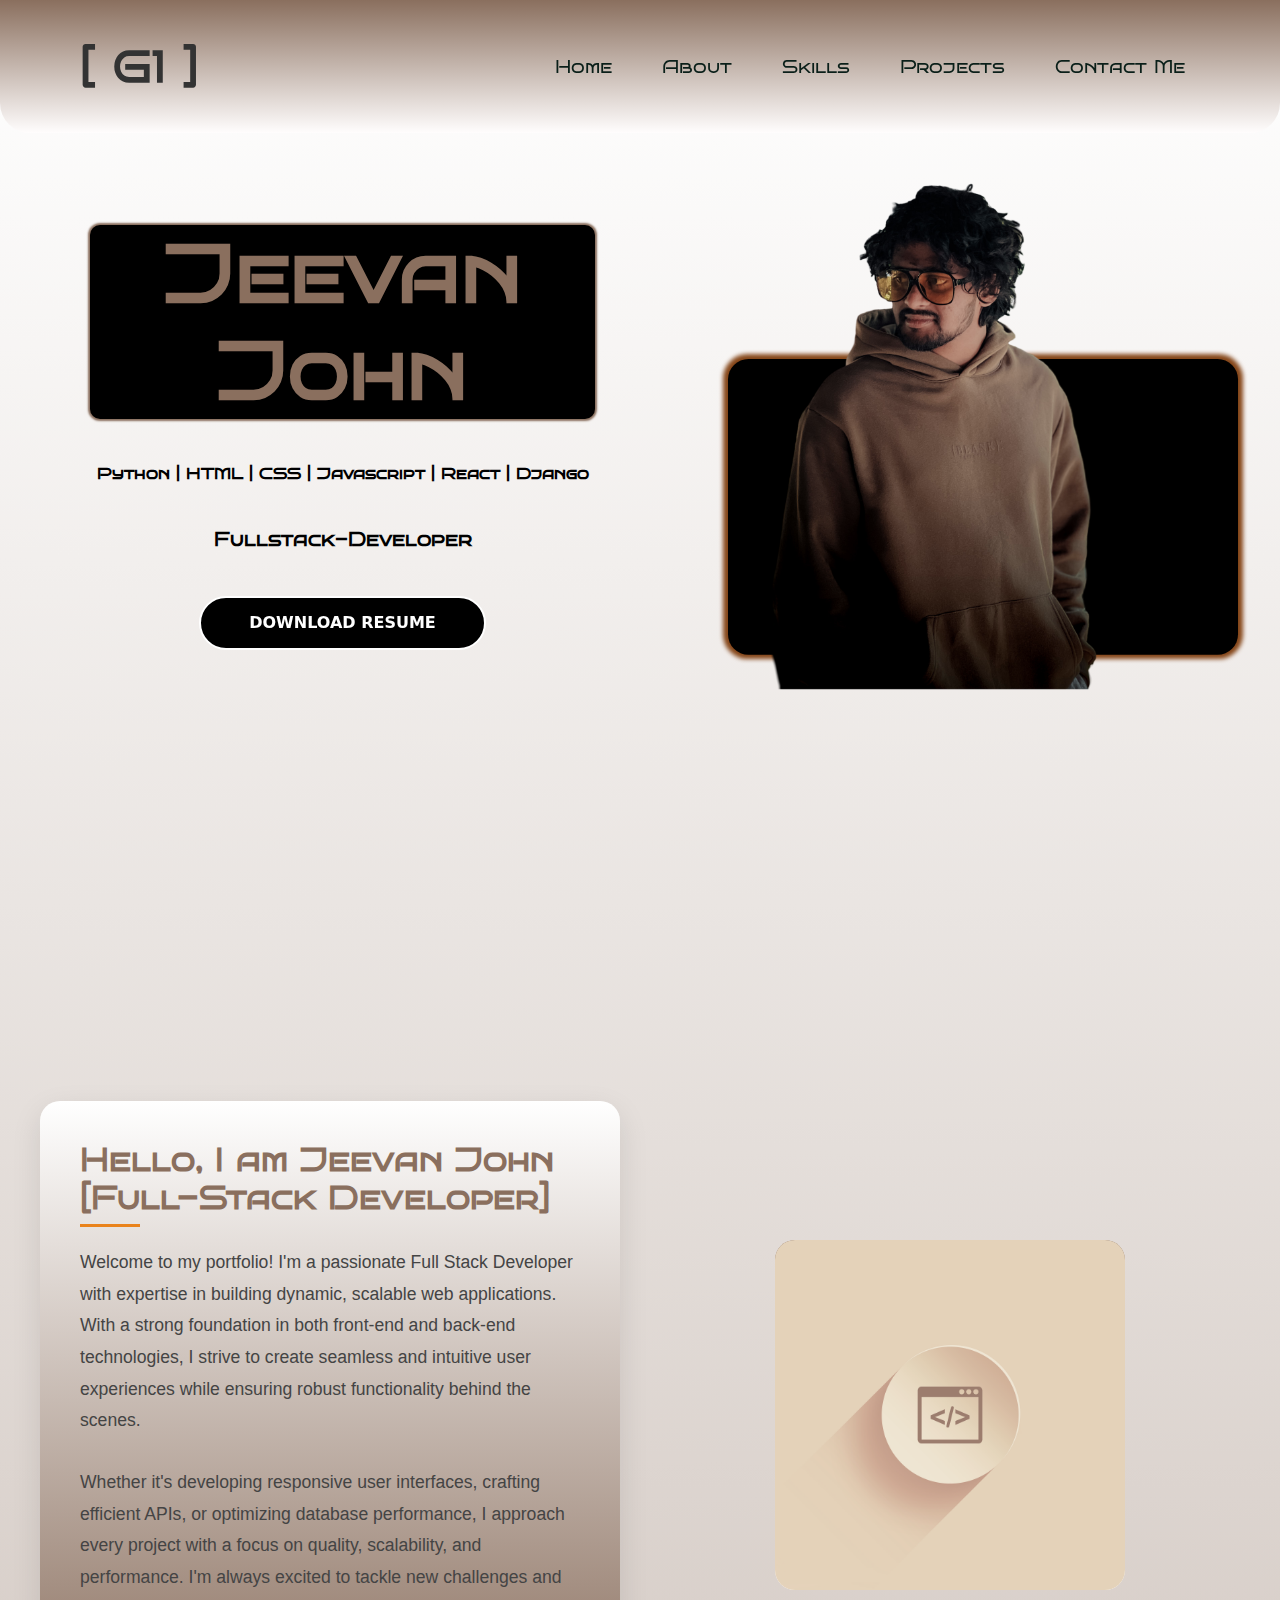
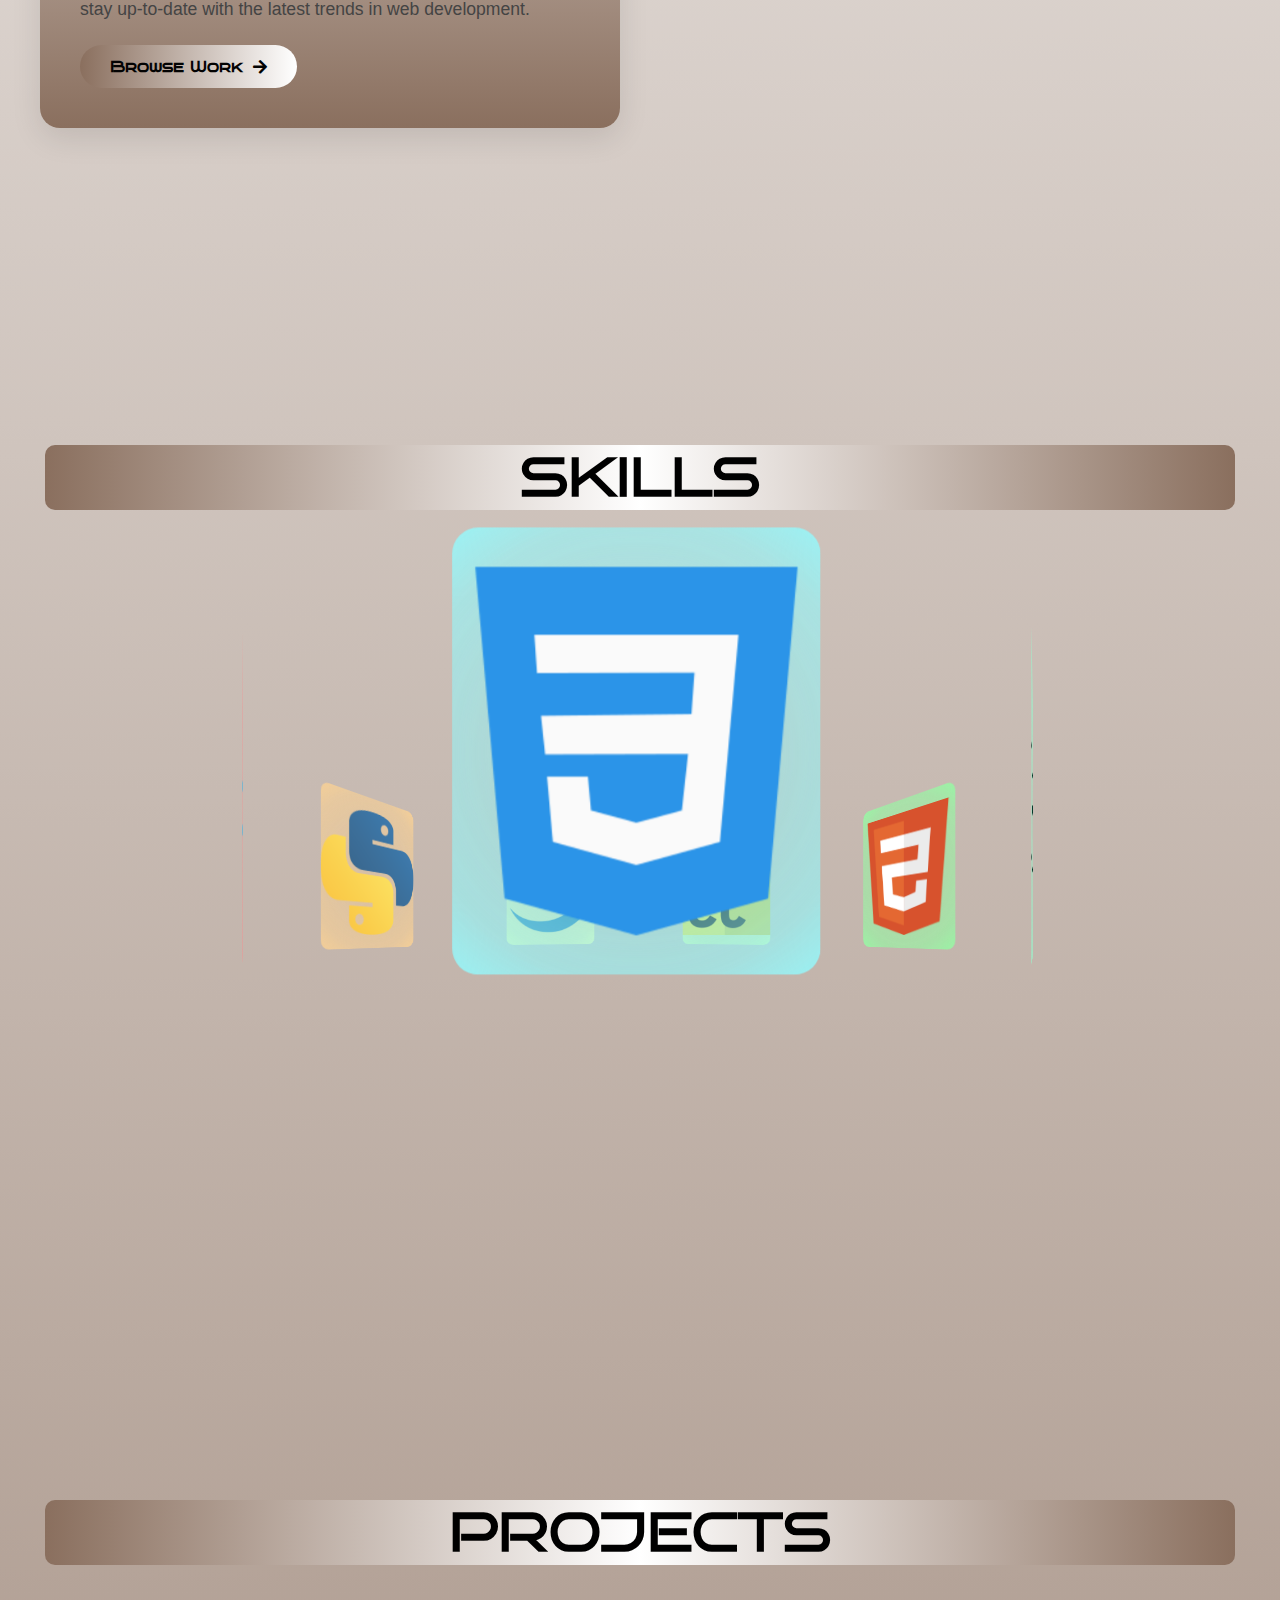
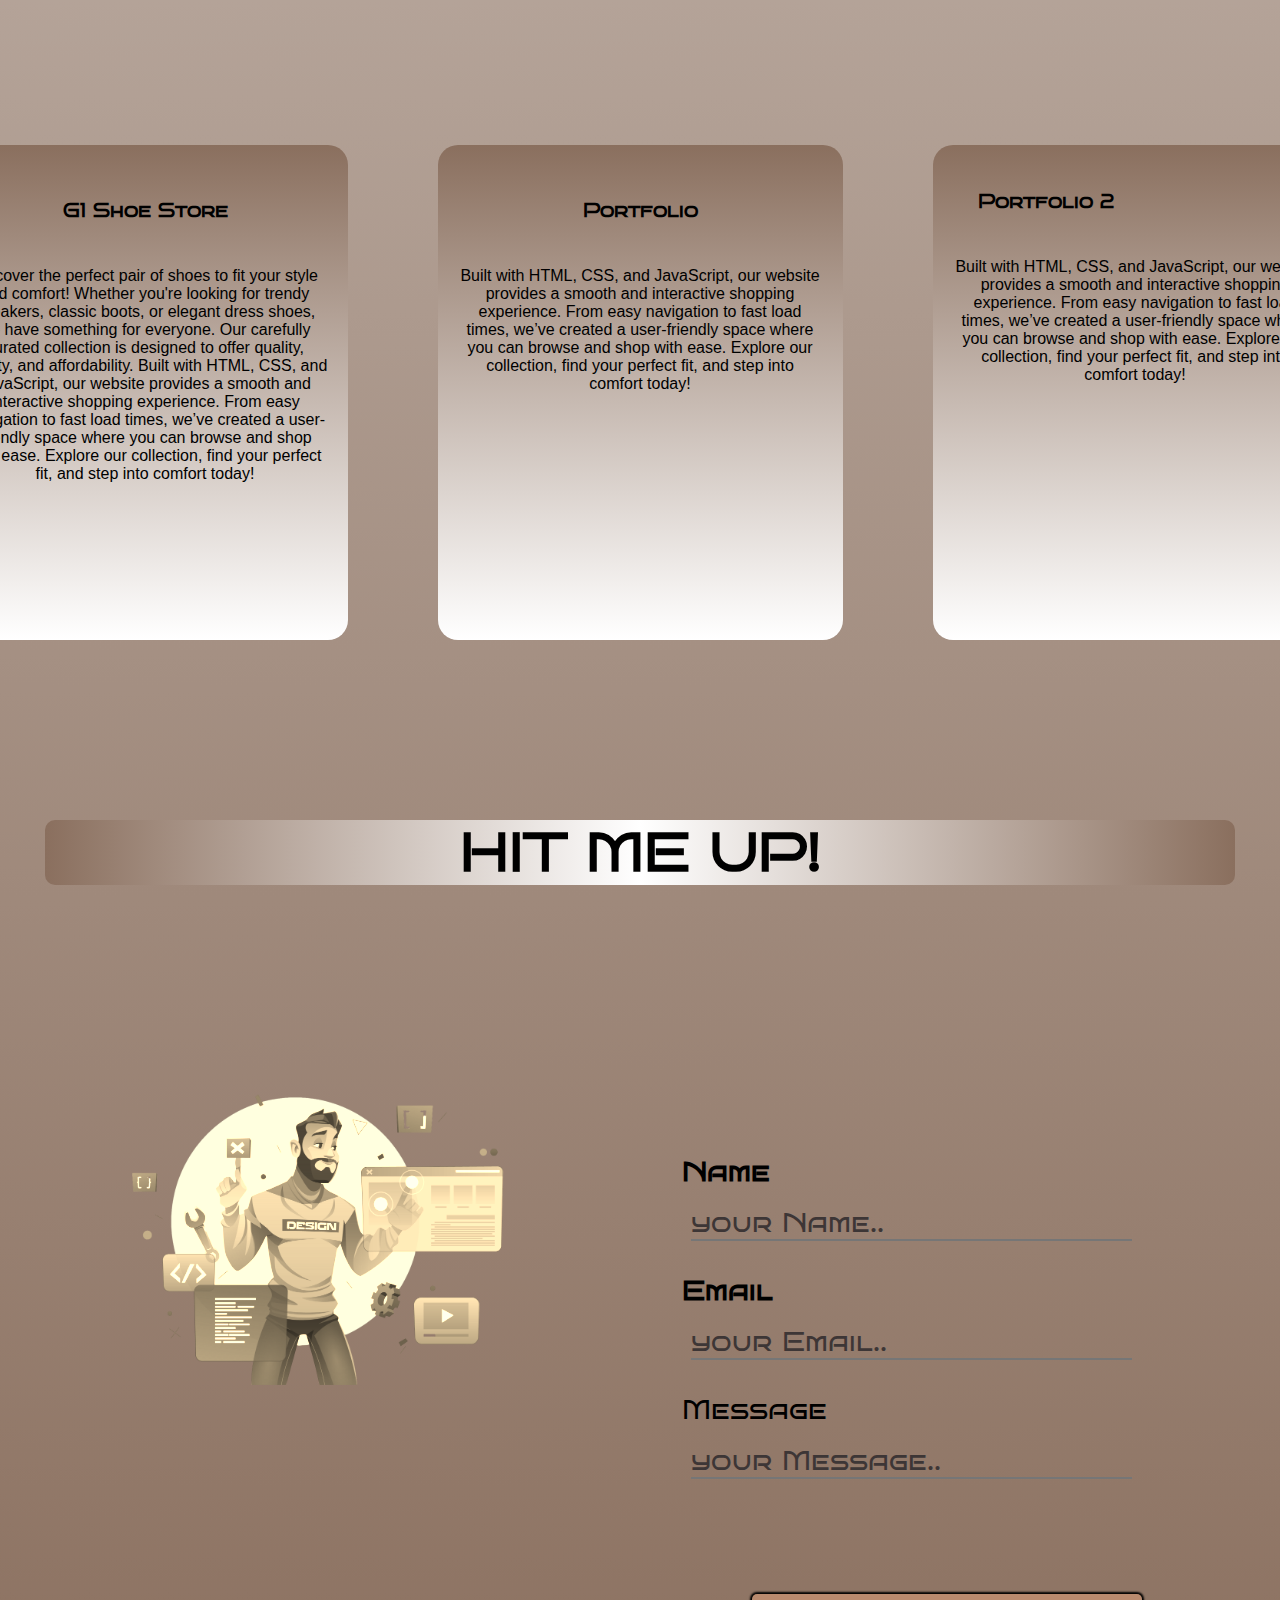
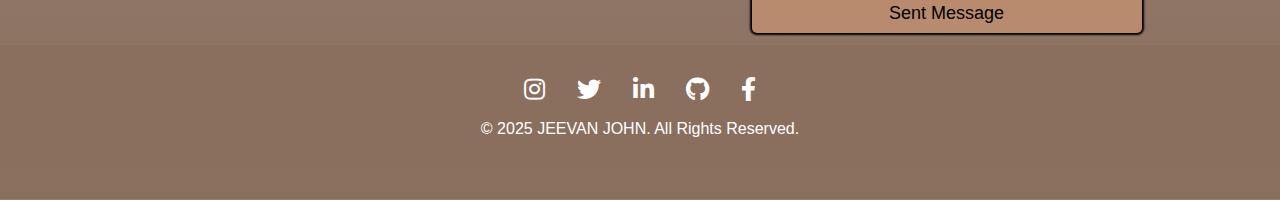
<file: index.html>
<!DOCTYPE html>
<html lang="en">

<head>
    <meta charset="UTF-8">
    <meta name="viewport" content="width=device-width, initial-scale=1.0">
    <title>Portfolio Navbar</title>
    <link rel="preconnect" href="https://fonts.googleapis.com">
    <link rel="preconnect" href="https://fonts.gstatic.com" crossorigin>
    <link href="https://fonts.googleapis.com/css2?family=Bruno+Ace+SC&family=Noto+Sans+Newa&display=swap"
        rel="stylesheet">
    <link rel="stylesheet" href="port.css">
    <link rel="stylesheet" href="https://cdnjs.cloudflare.com/ajax/libs/font-awesome/6.4.0/css/all.min.css">

</head>

<body>
    <div class="main1" >
        <nav>
            <div class="navbar">
                <div class="logo">[ G1 ]</div>

                <ul class="nav-links">
                    <ul><a href="#home">Home</a></ul>
                    <ul><a href="#about">About</a></ul>
                    <ul><a href="#skills">Skills</a></ul>
                    <ul><a href="#projects">Projects</a></ul>
                    <ul><a href="#contact">Contact Me</a></ul>
                </ul>

                <div class="mobile-menu-btn">
                    <span></span>
                    <span></span>
                    <span></span>
                </div>
            </div>
        </nav>
    </div>
    <!--my intro-->
    <div class="home" id="home">
        <div class="details" style="text-align: center;margin-top: 20vh;">
            <h1
                style="box-shadow: 0 0 2px 2px #8A6F5E; border-radius: 10px;font-size: 9vh; box-decoration-break: slice; background-color: black;color: #8A6F5E;">
                Jeevan John</h1>
            <h4>Python | HTML | CSS | Javascript | React | Django</h4>
            <h3>Fullstack-Developer</h3>
            <button class="btn-17" style="z-index: 0;">
                <a href="JEEVAN JOHN.pdf"><span class="text-container">
                    <span class="text">DOWNLOAD RESUME</span>
                </span>
            </a>
            </button>

        </div>

        <div class="elements" style="display: flex;justify-content: center; position: sticky;">
            <img src="/IMG_3992.png" alt="" style="position: relative;z-index: 1; margin-top:-30px; ">

            <div class="box"></div>

        </div>
    </div>

    <section class="about-section" id="about">
        <div class="about-container">
            <div class="about-content">
                <h2>Hello, I am Jeevan John [Full-Stack Developer]</h2>
                <p class="about-text">Welcome to my portfolio! I'm a passionate Full Stack Developer with expertise in building dynamic, scalable web applications. With a strong foundation in both front-end and back-end technologies, I strive to create seamless and intuitive user experiences while ensuring robust functionality behind the scenes.</p>
                <p class="about-text">Whether it's developing responsive user interfaces, crafting efficient APIs, or optimizing database performance, I approach every project with a focus on quality, scalability, and performance. I'm always excited to tackle new challenges and stay up-to-date with the latest trends in web development.</p>
                <a href="#projects" class="cta-button">
                    Browse Work
                    <i class="fas fa-arrow-right" style="margin-left: 10px;"></i>
                </a>
            </div>
            <div class="profile-card">
                <div class="profile-card-inner" style="display: flex; justify-content: center;">
                    <img src="Untitled design.png" alt="img">
                </div>
            </div>
        </div>
    </section>
    
    <!-- Include Font Awesome for the arrow icon -->
    <link rel="stylesheet" href="https://cdnjs.cloudflare.com/ajax/libs/font-awesome/5.15.4/css/all.min.css">


    <div id="skills">
        <h1 style="text-align:center; margin-top: 20vh; font-size: 6vh;">SKILLS</h1>
        <div class="skills">
            <div class="wrapper">
                <div class="inner" style="--quantity: 7;">

                    <div class="card" style="--index: 0;--color-card: 142, 249, 252;">
                        <img class="img" src="skills/css.png" alt="Image 1" title="CSS">

                    </div>
                    <div class="card" style="--index: 1;--color-card: 142, 252, 204;">
                        <img class="img" src="skills/django.png" alt="Image 2" title="Django">

                    </div>
                    <div class="card" style="--index: 2;--color-card: 142, 252, 157; ">
                        <img class="img" src="skills/html.png" alt="Image 3" title="HTML">
                    </div>
                    <div class="card" style="--index: 3;--color-card: 215, 252, 142; ">
                        <img class="img" src="skills/javascript.png" alt="Image 4" title="JavaScript">
                    </div>
                    <div class="card" style="--index: 4;--color-card: 252, 252, 142; ">
                        <img class="img" src="skills/jquery.png" alt="Image 5" title="Jquery">
                    </div>
                    <div class="card" style="--index: 5;--color-card: 252, 208, 142; ">
                        <img class="img" src="skills/python.png" alt="Image 6" title="Python">
                    </div>
                    <div class="card" style="--index: 6;--color-card: 252, 142, 142;">
                        <img class="img" src="skills/react.png" alt="Image 7" title="React">
                    </div>

                </div>
           
            </div>

        </div>
    </div>

    <section>
        <div id="projects" class="projects">
            <h1>PROJECTS</h1>
            <div class="main">
                <div class="innerdiv">
                    <div class="pro1">
                        <h3>G1 Shoe Store</h3>
                        <p
                            style="font-family: Verdana, Geneva, Tahoma, sans-serif; text-align: center;padding-left: 20px;padding-right: 20px;">
                            Discover the perfect pair of shoes to fit your style and comfort! Whether you're looking for
                            trendy sneakers, classic boots, or elegant dress shoes, we have something for everyone. Our
                            carefully curated collection is designed to offer quality, variety, and affordability.

                            Built with HTML, CSS, and JavaScript, our website provides a smooth and interactive shopping
                            experience. From easy navigation to fast load times, we’ve created a user-friendly space
                            where you can browse and shop with ease.

                            Explore our collection, find your perfect fit, and step into comfort today!</p>

                    </div>

                    <div class="pro2">
                        <h3>Portfolio</h3>
                        <p
                            style="font-family: Verdana, Geneva, Tahoma, sans-serif; text-align: center;padding-left: 20px;padding-right: 20px;">
                            Built with HTML, CSS, and JavaScript, our website provides a smooth and interactive shopping
                            experience. From easy navigation to fast load times, we’ve created a user-friendly space
                            where you can browse and shop with ease.

                            Explore our collection, find your perfect fit, and step into comfort today!</p>

                    </div>

                    <div class="pro3">
                        <h3>Portfolio 2</h3>
                        <p
                            style="font-family: Verdana, Geneva, Tahoma, sans-serif; text-align: center;padding-left: 20px;padding-right: 20px;">
                            Built with HTML, CSS, and JavaScript, our website provides a smooth and interactive shopping
                            experience. From easy navigation to fast load times, we’ve created a user-friendly space
                            where you can browse and shop with ease.

                            Explore our collection, find your perfect fit, and step into comfort today!</p>
                    </div>
                </div>
            </div>
        </div>
    </section>
    <section class="contact" id="contact">
        <h1>HIT ME UP!</h1>
        <div class="maincard">
            <div class="el1">
                <div class="img" style="display: flex; justify-content: center;"> <img src="19362653.png" alt="" style="filter:sepia(100%); height: 320px; width: auto;"
                        class="imglast"></div>
            </div>

            <div class="concard" style="display: flex; justify-content: center;">
                <div class="card1">
                    <div class="input">
                        <form style="padding-left: 4%; padding-right: 20%;">
                            <tr>
                                <b><td id="label">Name</td></b>
                                <td><input type="text" placeholder="your Name.." style="padding-right: 3vh;"></td>
                            </tr>
                            <br><br>
                            <tr>
                                <b><td id="label">Email</td></b>
                                <td><input type="email" placeholder="your Email.." style="padding-right: 3vh;"></td>
                            </tr>
                            <br><br>
                            <tr>
                                <b></b><td id="label">Message</td></b>
                                <td><input type="text" placeholder="your Message.." style="padding-right: 3vh;"></td>
                            </tr> 
                            <br>
                            <div>
                            <span id="button" style="display: flex; justify-content:center; ">Sent Message</span>
                            </div> 
                        </form>
                    </div>
                </div>
            </div>
        </div>
        </div>
    </section>

    <footer>
        <div class="social-container">
            <a href="https://www.instagram.com/yourusername" class="social-link" target="_blank"
                rel="noopener noreferrer">
                <i class="fab fa-instagram"></i>
            </a>
            <a href="https://twitter.com/yourusername" class="social-link" target="_blank" rel="noopener noreferrer">
                <i class="fa-brands fa-twitter"></i>
            </a>
            <a href="https://www.linkedin.com/in/yourusername" class="social-link" target="_blank"
                rel="noopener noreferrer">
                <i class="fab fa-linkedin-in"></i>
            </a>
            <a href="https://github.com/yourusername" class="social-link" target="_blank" rel="noopener noreferrer">
                <i class="fab fa-github"></i>
            </a>
            <a href="https://www.facebook.com/yourusername" class="social-link" target="_blank"
                rel="noopener noreferrer">
                <i class="fab fa-facebook-f"></i>
            </a>
        </div>

        <!-- Copyright Notice -->
        <div class="copyright" style="font-family: Verdana, Geneva, Tahoma, sans-serif;">
            <p>&copy; 2025 JEEVAN JOHN. All Rights Reserved.</p>
        </div>
    </footer>





    <script>
        const mobileMenuBtn = document.querySelector('.mobile-menu-btn');
        const navLinks = document.querySelector('.nav-links');

        mobileMenuBtn.addEventListener('click', () => {
            navLinks.classList.toggle('active');
            mobileMenuBtn.classList.toggle('active');
        });

        // Close menu when clicking on a link
        document.querySelectorAll('.nav-links a').forEach(link => {
            link.addEventListener('click', () => {
                navLinks.classList.remove('active');
                mobileMenuBtn.classList.remove('active');
            });
        });
    </script>


</body>

</html>
</file>
<file: port.css>
* {
    margin: 0;
    padding: 0;
    box-sizing: border-box;
    text-decoration: none;
    scroll-behavior: smooth;
    
}
body{
    background: linear-gradient(white,#8A6F5E);
    padding-bottom: 30px;
}

nav {
    background: linear-gradient(#8A6F5E, rgb(255, 253, 253) );
    padding: 40px 80px;
    box-shadow: 0 5px 15px rgba(0, 0, 0, 0.0);
    border-bottom-right-radius: 30px;
    border-bottom-left-radius: 30px;
    
   
    

}

.navbar {
    display:flex;
    justify-content: space-between;
    align-items: center;
    
    
    
}

.logo {
    font-size: 44px;
    font-weight: 700;
    color: #333;
    font-family: "Bruno Ace SC",serif;
}

.nav-links {
    display: flex;
    gap: 30px;
    font-family: "Bruno Ace SC",serif;
    
}

.nav-links a {
    color: #333;
    font-size: 18px;
    transition: 0.3s;
    padding: 5px;
    border-radius: 5px;
    color: rgb(10, 31, 25);
    margin-right: 10px;
   
}


.nav-links a:hover {
    color: #4f5760;
    box-shadow: 0px 0px 2px 2px;
}

.mobile-menu-btn {
    display: none;
    cursor: pointer;
    z-index: 4;
}

.mobile-menu-btn span {
    display: block;
    width: 25px;
    height: 3px;
    margin: 5px;
    background: #454343;
    transition: 0.3s;
}

@media (max-width: 768px) {
    nav {
        padding: 20px 30px;
    }

    .nav-links {
        position: fixed;
        top: 90px;
        right: -100%;
        width: 100%;
        height: calc(100vh - 10px);
        background: linear-gradient(to right,#8A6F5E,#fff,#8A6F5E);
        flex-direction: column;
        align-items: center;
        padding: 20px 0;
        transition: 0.3s;
        z-index: 4;
        scroll-behavior: smooth;
    }

    .nav-links.active {
        right: 0;
    }

    .mobile-menu-btn {
        display: block;
    }

    .mobile-menu-btn.active span:nth-child(1) {
        transform: rotate(45deg) translate(5px, 5px);
    }

    .mobile-menu-btn.active span:nth-child(2) {
        opacity: 0;
    }

    .mobile-menu-btn.active span:nth-child(3) {
        transform: rotate(-45deg) translate(7px, -6px);
    }
    .home{
        flex-direction: column;
    }
    
}
.home{
    display: flex;
    padding-bottom: 30vh;
    

}
.details{
    flex: 1;

}
.elements{
    flex: 1;
    margin-top: 2%;
}
.elements,img{
    width: 50vh;
    height: auto;
    transition: 0.2s ease-out;
    object-fit: contain;
    filter: drop-shadow(1px 1px 20px 20px gray);
    filter: grayscale(10%);
}
.elements,img:hover{
    scale: 1.02;
    
    
}
.details,h1,h3{
    font-family: "Bruno Ace SC",serif;
    margin: 5vh;
}
@media (max-width: 768px){
    .home{
        flex-direction: column;
        align-items: center;
        
    }
    
    .elements .box{
        margin-left: 20px;
        margin-right: 20px;
    }
    .head{
        font-size: large;
        text-align: start;

    }
    .cont{
        text-align:start;
        margin: 0;
        padding: 0;
    }
    .innerdiv{
        flex-direction: column;
    }
    .pro1{
        padding-bottom: 2vh;
    }
    .pro2{
        padding-bottom: 2vh;
    }
    .pro3{
        padding-bottom: 2vh;

    }
    .pro3 h3{
        text-align: center;
    }
    .elements .box{
        width: 50vh;
        height: 35vh;
        
    }
    .maincard{
        flex-direction: column;
    }  
    .concard{
        margin-left: 40px;
        margin-right: 40px;
    } 

    
    
}

.btn-17,
.btn-17 *,
.btn-17 :after,
.btn-17 :before,
.btn-17:after,
.btn-17:before {
border: 0px solid;
box-sizing: border-box;
}

.btn-17 {
-webkit-tap-highlight-color: transparent;
background-color: #000;
background-image: none;
color: hsl(0, 0%, 100%);
cursor: pointer;
font-family: ui-sans-serif, system-ui, -apple-system, BlinkMacSystemFont,
    Segoe UI, Roboto, Helvetica Neue, Arial, Noto Sans, sans-serif,
    Apple Color Emoji, Segoe UI Emoji, Segoe UI Symbol, Noto Color Emoji;
font-size: 100%;
font-weight: 900;
line-height: 1.5;
margin: 0;
padding: 0;
text-transform: uppercase;
}

.btn-17:disabled {
cursor: default;
}

.btn-17:-moz-focusring {
outline: auto;
}

.btn-17 svg {
display: block;

}

.btn-17 [hidden] {
display: none;
}

.btn-17 {
border-radius: 99rem;
border-width: 2px;
padding: 0.8rem 3rem;
z-index: -1;
}

.btn-17,
.btn-17 .text-container {
overflow: hidden;
position: relative;
}

.btn-17 .text-container {
display: block;
mix-blend-mode: difference;
}

.btn-17 .text {
display: block;
position: relative;
}

.btn-17:hover .text {
-webkit-animation: move-up-alternate 0.3s forwards;
animation: move-up-alternate 0.3s forwards;
}

@-webkit-keyframes move-up-alternate {
0% {
    transform: translateY(0);
}

50% {
    transform: translateY(80%);
}

51% {
    transform: translateY(-80%);
}

to {
    transform: translateY(0);
}
}

@keyframes move-up-alternate {
0% {
    transform: translateY(0);
}

50% {
    transform: translateY(80%);
}

51% {
    transform: translateY(-80%);
}

to {
    transform: translateY(0);
}
}

.btn-17:after,
.btn-17:before {
--skew: 0.2;
background: #fff;
content: "";
display: block;
height: 102%;
left: calc(-50% - 50% * var(--skew));
pointer-events:none;
position: absolute;
top: -104%;
transform: skew(calc(150deg * var(--skew))) translateY(var(--progress, 0));
transition: transform 0.2s ease;
width: 100%;
}

.btn-17:after {
--progress: 0%;
left: calc(50% + 50% * var(--skew));
top: 102%;
z-index: -1;
}

.btn-17:hover:before {
--progress: 100%;
}

.btn-17:hover:after {
--progress: -102%;
}

.box{
    width: 500px;
    height: 290px;
    border-radius: 20px;
    background-color: rgb(0, 0, 0);
    position: absolute;
    z-index: 0;
    top: 37vh;
    box-shadow: 0 0 4px 4px saddlebrown;
}

.wrapper {
    width: 100%;
    height: 100vh;
    position: relative;
    display: flex;
    align-items:center;
    justify-content:center;
    perspective: 1000px; 
    
}


.inner {
    --w: 140px;
    --h: 170px;
    --translateZ: calc((var(--w) + var(--h)) + 0px);
    --rotateX: -15deg;
    --perspective: 1000px;
    position: absolute;
    width: var(--w);
    height: var(--h);
    top: 25%;
    left: calc(50% - (var(--w) / 2) - 2.5px);
    z-index: 2;
    transform-style: preserve-3d;
    transform: perspective(var(--perspective));
    animation: rotating 20s linear infinite;
}


@keyframes rotating {
    from {
        transform: perspective(var(--perspective)) rotateX(var(--rotateX))
            rotateY(0);
    }
    to {
        transform: perspective(var(--perspective)) rotateX(var(--rotateX))
            rotateY(1turn);
    }
}


.card {
    position: absolute;
    border: 2px solid rgba(var(--color-card), 0.8 rgb(113, 180, 106));
    border-radius: 10px;
    overflow: hidden;
    inset: 0;
    transform: rotateY(calc((360deg / var(--quantity)) * var(--index)))
        translateZ(var(--translateZ));
    background: rgba(var(--color-card), 0.1);
    transition: 0.3s ease;
}
.card:hover{
    box-shadow: 0 0 2px 2px ;
    scale: 1.02;
}


.img {
    width: 100%;
    height: 100%;
    object-fit:contain;
    position:relative;
    background: radial-gradient(
        circle,
        rgba(var(--color-card), 0.2) 0%,
        rgba(var(--color-card), 0.6) 80%,
        rgba(var(--color-card), 0.9) 100%
    );
}
#skills h1{
    
    background: linear-gradient(to right,#8A6F5E,#fff,#8A6F5E);
    border: none;
    border-radius: 10px;
   

}
#projects h1{
    background: linear-gradient(to right,#8A6F5E,#fff,#8A6F5E);
    border: none;
    border-radius: 10px;
    font-size: 6vh;
    text-align: center;

}
#projects h2{
    font-family: "Bruno Ace SC",serif;
}
.main{
    display: flex;
    justify-content: center;
    
    
}
.pro1{
    width: 45vh;
    height: 55vh;
    background: linear-gradient(#8A6F5E,#fff);
    border-radius: 20px;
    margin-left: 10vh;
    transition: 0.4s ease-in-out;
    margin-top: 15vh;
    flex: 1;
   

}

.pro1 h3{
    padding-top: 1vh;
    text-align: center;
}
.pro2 h3{
    padding-top: 1vh;
    text-align: center;
}
.pro1:hover{
    scale: 1.02;
    box-shadow: 8px 10px 2px 2px rgba(68, 66, 65, 0.918);

    
}
.pro2{
    width: 45vh;
    height: 55vh;
    background: linear-gradient(#8A6F5E,#fff);
    border-radius: 20px;
    margin-left: 10vh;
    transition: 0.4s ease-in-out;
    margin-top: 15vh;
    flex: 1;

}
.pro2:hover{
    scale: 1.02;
    box-shadow: 8px 10px 2px 2px rgba(68, 66, 65, 0.918);
}
.pro3{
    width: 45vh;
    height: 55vh;
    background: linear-gradient(#8A6F5E,#fff);
    border-radius: 20px;
    margin-left: 10vh;
    transition: 0.4s ease-in-out;
    margin-top: 15vh;
    flex: 1;
    
}

.pro3:hover{
    scale: 1.02;
    box-shadow: 8px 10px 2px 2px rgba(68, 66, 65, 0.918);
}

.innerdiv{
    display: flex;
    justify-content: center;
    margin-left: -10vh;
}
.main1{
    position: fixed;
    width: 100%;
    z-index: 10;
}
@keyframes fade-out {
    0%{
        opacity: 0;
    }
    100%{
        opacity:1 ;
    }
    }
.innerdiv{
    animation: fade-out;
    animation-timeline: view();
}
.contact h1{
    background: linear-gradient(to right,#8A6F5E,#fff,#8A6F5E);
    border: none;
    border-radius: 10px;
    font-size: 6vh;
    text-align: center;
    margin-top: 20vh;

}
.maincard{
    display: flex;
    margin-top: 20vh;
    margin-bottom: 20vh;
}
.el1{
    flex: 1;
    
}
.concard{
    flex: 1;  
}



/* cards */


.card1{
    background:transparent;
    border-radius: 10px;
    height: 400px
    
    
}
footer {
    background-color: #8A6F5E;
    padding: 2rem 0;
    width: 100%;
    margin-top: auto;
}

.social-container {
    display: flex;
    justify-content: center;
    align-items: center;
    gap: 2rem;
    max-width: 1200px;
    margin: 0 auto;
    padding: 0 20px;
}

.social-link {
    color: #fff;
    font-size: 1.5em;
    transition: all 0.3s ease;
    text-decoration: none;
}

.social-link:hover {
    transform: translateY(-3px);
    opacity: 0.8;
}

/* Responsive Design */
@media (max-width: 768px) {
    .social-container {
        gap: 1.5rem;
    }
    
    .social-link {
        font-size: 1.2em;
    }
}

@media (max-width: 480px) {
    .social-container {
        flex-wrap: wrap;
        gap: 1rem;
        padding: 0 10px;
    }
    
    .social-link {
        font-size: 1.1em;
    }
    #button{
        position: sticky;
    }
    
}

.copyright {
    text-align: center;
    color: #fff;
    font-size: 1rem;
    margin-top: 1rem;
}
::placeholder{
    color: #3d3636;
}
.input{
    display: flex;
    justify-content: center;
    padding-top: 10vh;
    font-size: 3vh;
    font-family: "Bruno Ace SC",serif;
}
input{
    border-top: none;
    border-left: none;
    border-right: none;
    outline: none;
    background: transparent;
    margin-left: 1vh;
    padding-top: 2vh;
    font-size: 3vh;
    font-family: "Bruno Ace SC",serif;
    flex: 1;

   
}

#label{
    margin-right: 1vh;
}

#button{
    background-color: #b88a6e;
    border: none;
    outline: none;
    box-shadow: 0 0 2px 2px black;
    border-radius: 5px;
    font-size: large;
    font-family:Impact, Haettenschweiler, 'Arial Narrow Bold', sans-serif;
    transition: 0.2s ease;
    margin-top: 25%;
    margin-left: 70px;
    padding-top: 2%;
    padding-bottom: 2%;
}
#button:hover{
    box-shadow: 0 0 3px 3px;
    scale: 1.02;
}

:root {
    --primary: #8A6F5E;
    --secondary: #ea831c;
    --text: #444;
}

.about-section {
    padding: 80px 20px;
    background: transparent;
    min-height: 100vh;
    display: flex;
    align-items: center;
}

.about-container {
    max-width: 1200px;
    margin: 0 auto;
    display: grid;
    grid-template-columns: 1fr 1fr;
    gap: 40px;
    align-items: center;
    
}

.about-content {
    position: relative;
    padding: 40px;
    background: rgba(255, 255, 255, 0.9);
    border-radius: 20px;
    box-shadow: 0 10px 30px rgba(0,0,0,0.1);
    transition: transform 0.3s ease;
    background:linear-gradient(#fff,#8A6F5E);
    
}

.about-content:hover {
    transform: translateY(-5px);
}

.about-content h2 {
    font-size: 2em;
    color: var(--primary);
    margin-bottom: 30px;
    position: relative;
    display: inline-block;
    font-family: "Bruno Ace SC",serif;
}

.about-content h2::after {
    content: '';
    position: absolute;
    bottom: -10px;
    left: 0;
    width: 60px;
    height: 3px;
    background: var(--secondary);
}

.about-text {
    color: var(--text);
    line-height: 1.8;
    margin-bottom: 20px;
    font-size: 1.1em;
    font-family: Verdana, Geneva, Tahoma, sans-serif;
}

.about-text:first-of-type {
    margin-bottom: 30px;
}

.profile-card {
    position: relative;
    perspective: 1000px;
    justify-self: center;
    
}

.profile-card-inner {
    position: relative;
    width: 350px;
    height: 350px;
    transform-style: preserve-3d;
    transition: transform 0.6s;
    border-radius: 20px;
    overflow: hidden;
    background: linear-gradient(#8A6F5E,#fff);
    animation: float 4s ease-in-out infinite;
    
}

@keyframes float {
    0%, 100% { transform: translateY(0); }
    50% { transform: translateY(-20px); }
}

.cta-button {
    display: inline-flex;
    align-items: center;
    padding: 12px 30px;
    background: linear-gradient(to right,#8A6F5E,#fff);
    color: #030303;
    border-radius: 30px;
    text-decoration: none;
    font-weight: 600;
    transition: all 0.3s ease;
    border: none;
    cursor: pointer;
    overflow: hidden;
    position: relative;
    font-family: "Bruno Ace SC",serif;
}

.cta-button:hover {
    transform: translateY(-3px);
    box-shadow: 0 10px 20px rgba(0,0,0,0.2);
}

@media (max-width: 768px) {
    .about-container {
        grid-template-columns: 1fr;
        text-align: center;
    }

    .about-content h2::after {
        left: 50%;
        transform: translateX(-50%);
    }

    .profile-card {
        order: -1;
    }

    .profile-card-inner {
        width: 250px;
        height: 250px;
    }
}

@media (max-width: 480px) {
    .about-content {
        padding: 30px 20px;
    }

    .about-content h2 {
        font-size: 2em;
    }

    .about-text {
        font-size: 1em;
    }
}
a{
    text-decoration: none;
    color: white;
}
</file>
